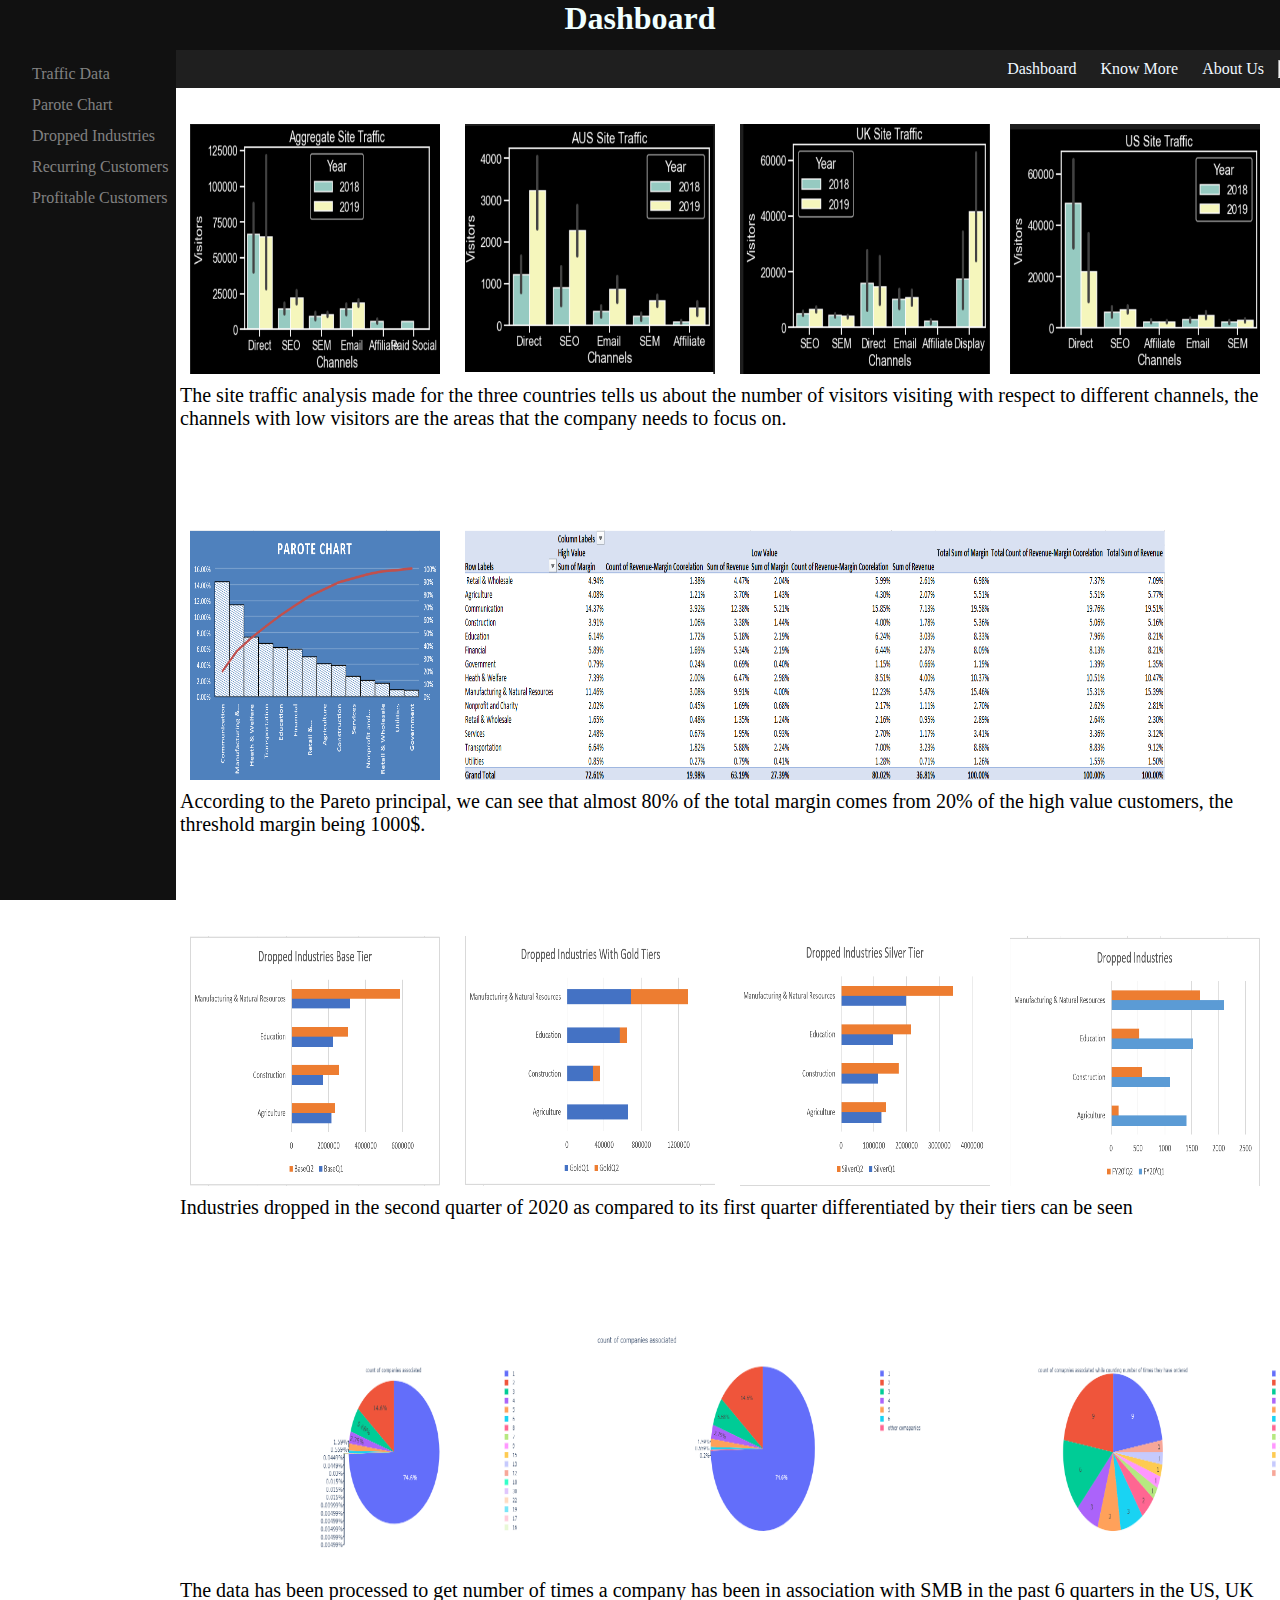
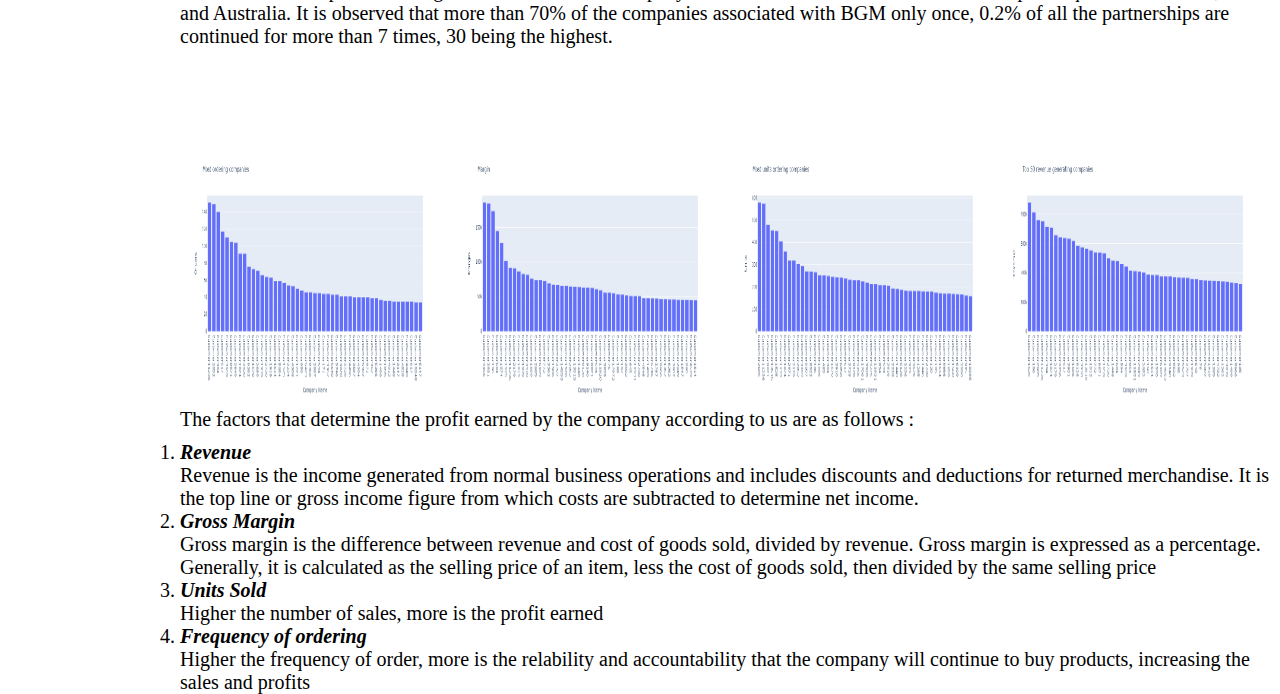
<file: index.html>
<!DOCTYPE html>
<html>
<head>
	<meta charset="utf-8">
	<link rel="stylesheet" type="text/css" href=" ">
	<link rel="stylesheet" href="style.css">
	<title> The Vagabonds </title>
</head>
<body>
	<header class='heading'>
		<b><i><h1> Dashboard </h1></i></b>
	</header>
	<nav class='nav'>
			<a href="index.html" target="blank" class='nav-items'>Dashboard</a>
			&nbsp;
			<a href="knowMore.html" target="blank" class='nav-items'>Know More</a>
			&nbsp;
			<a href="About us.html"class='nav-items'> About Us </a>
			&nbsp;
			<hr>
	</nav>
	
	<br>
	<br>
	<div class="sidenavbar">
		<a href="#question1">Traffic Data</a>
		<a href="#question2">Parote Chart</a>
		<a href="#question3">Dropped Industries</a>
		<a href="#question4">Recurring Customers</a>
		<a href="#question5">Profitable Customers</a>
	</div>
	<div class="class1">
	<div class="question1" id='question1'>
		<img src="images/Agg Site Traffic.png" alt="Chart1" class="Q1G1">
		<img src="images/AUS Site Traffic.png" alt="Chart1" class="Q1G2">
		<img src="images/UK Site Traffic.png" alt="Chart1" class="Q1G3">
		<img src="images/US Site Traffic.png" alt="Chart1" class="Q1G4">
		</div>
		<p class='p1'>The site traffic analysis made for the three countries tells us about the number of visitors visiting with respect to different channels, the channels with low visitors are the areas that the company needs to focus on.</p>
</div>
<div class="class2">
	<div class="question2" id='question2'>
		<img src="images/Parote Chart.png" alt="Chart1" class="Q2G1">
		<img src="images/Pivot Table.png" alt="Chart1" class="Q2G2">
		</div>
		<p class='p2'>According to the Pareto principal, we can see that almost 80% of the total margin comes from 20% of the high value customers, the threshold margin being 1000$.</p>
</div>
<div class="class3">
	<div class="question3" id='question3'>
		<img src="images/Dropped Industries Base Tier.png" alt="Chart1" class="Q3G1">
		<img src="images/Dropped Industries Gold Tier.png" alt="Chart1" class="Q3G2">
		<img src="images/Dropped Industries Silver Tier.png" alt="Chart1" class="Q3G3">
		<img src="images/Dropped Industries.png" alt="Chart1" class="Q3G4">
	</div>
	<p class='p3'>Industries dropped in the second quarter of 2020 as compared to its first quarter differentiated by their tiers can be seen </p>
</div>
<div class="class4">
	<div class="question4" id='question4'>
		<img src="graphs/count of association of companies with the data set company.png" alt="Chart1" class="Q4G3">
		<img src="graphs/count of association of companies with the data set company(with other companies).png" alt="Chart1" class="Q4G2">
		<img src="graphs/companies associated quite frequently.png" alt="Chart1" class="Q4G1">
		</div>
		<p class='p4'>The data has been processed to get number of times a company has been in association with SMB in the past 6 quarters in the US, UK and Australia. It is observed that more than 70% of the companies associated with BGM only once, 0.2% of all the partnerships are continued for more than 7 times, 30 being the highest.</p>
</div>
<div class="class5">
	<div class="question5" id='question5'>
		<img src="graphs/companies that order the most.png" alt="Chart1" class="Q5G1">
		<img src="graphs/margin.png" alt="Chart1" class="Q5G2">
		<img src="graphs/most units ordering companies.png" alt="Chart1" class="Q5G3">
		<img src="graphs/revenue.png" alt="Chart1" class="Q5G4">
		
	</div>
	<p class=p5>The factors that determine the profit earned by the company according to us are as follows :
		<ol class='p5'>
			<li><h4><i> Revenue </i></h4> <p> Revenue is the income generated from normal business operations and includes discounts and deductions for returned merchandise. It is the top line or gross income figure from which costs are subtracted to determine net income. </p>
			</li>

			<li><h4><i> Gross Margin </i></h4> <p>Gross margin is the difference between revenue and cost of goods sold, divided by revenue. Gross margin is expressed as a percentage. Generally, it is calculated as the selling price of an item, less the cost of goods sold, then divided by the same selling price </p>
			</li>

			<li><h4><i> Units Sold </i></h4> <p>Higher the number of sales, more is the profit earned</p>
			</li>

			<li><h4><i> Frequency of ordering </i></h4> <p> Higher the frequency of order, more is the relability and accountability that the company will continue to buy products, increasing the sales and profits </p>
			</li>

		</ol> </p>
</div>
	 
	
</body>
</html>
</file>
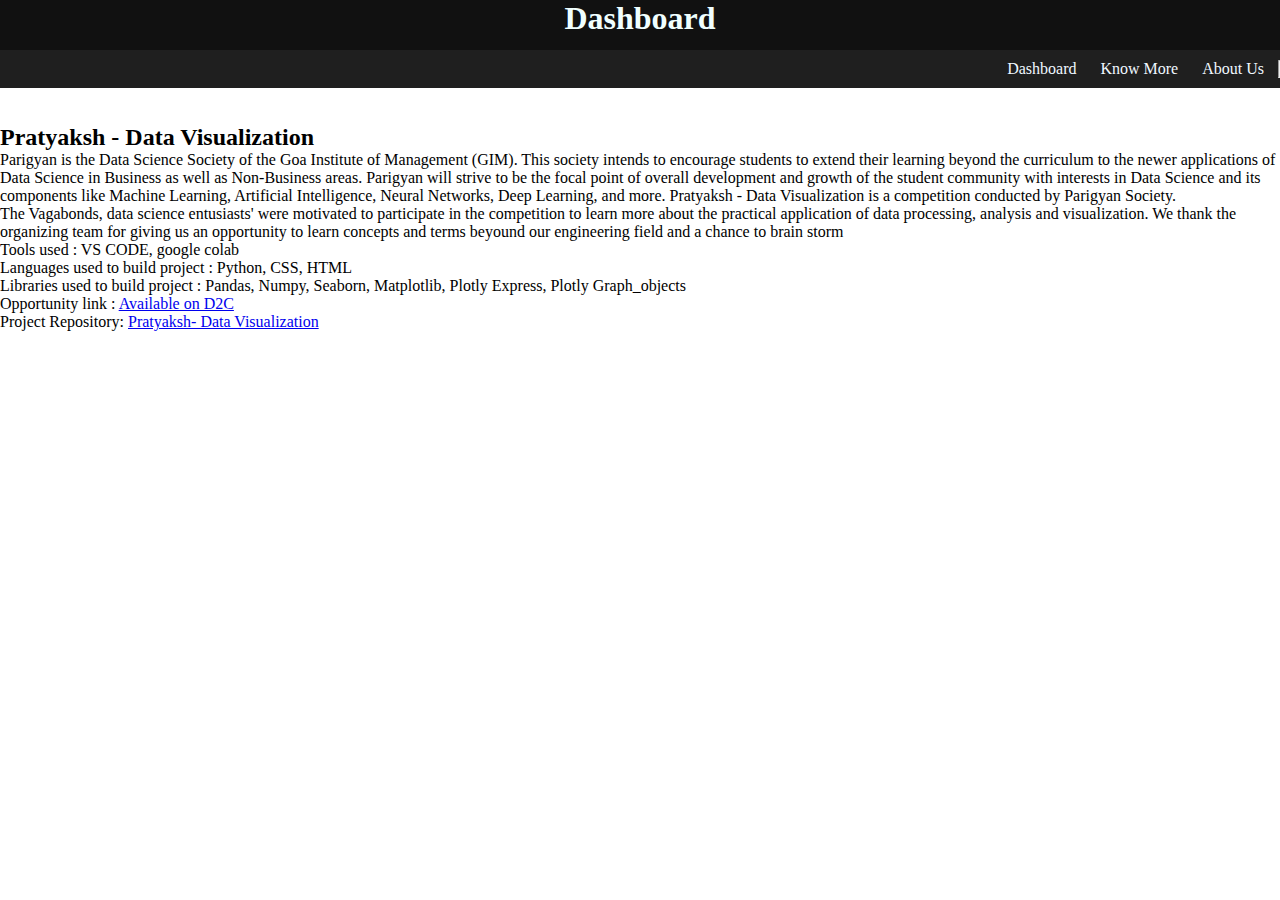
<file: knowMore.html>
<!DOCTYPE html>
<html>
<head>
	<meta charset="utf-8">
	<link rel="stylesheet" type="text/css" href=" ">
	<link rel="stylesheet" href="style.css">
	<title> The Vagabonds </title>
</head>
<body>
	<header class='heading'>
		<b><i><h1> Dashboard </h1></i></b>
	</header>
	<nav class='nav'>
		<a href="index.html" target="blank" class='nav-items'>Dashboard</a>
			&nbsp;
			<a href="knowMore.html" target="blank" class='nav-items'>Know More</a>
			&nbsp;
			<a href="About us.html"class='nav-items'> About Us </a>
			&nbsp;
			<hr>
	</nav>
	<br>
	<br>
	
	<h2> Pratyaksh - Data Visualization </h2>
	<p> 
		Parigyan is the Data Science Society of the Goa Institute of Management (GIM). This society intends to encourage students to extend their learning beyond the curriculum to the newer applications of Data Science in Business as well as Non-Business areas. Parigyan will strive to be the focal point of overall development and growth of the student community with interests in Data Science and its components like Machine Learning, Artificial Intelligence, Neural Networks, Deep Learning, and more. Pratyaksh - Data Visualization is a competition conducted by Parigyan Society.</p>

	<p> The Vagabonds, data science entusiasts' were motivated to participate in the competition to learn more about the practical application of data processing, analysis and visualization. We thank the organizing team for giving us an opportunity to learn concepts and terms beyound our engineering field and a chance to brain storm</p>
    <p> Tools used : VS CODE, google colab</br>
        Languages used to build project : Python, CSS, HTML</br>
    Libraries used to build project : Pandas, Numpy, Seaborn, Matplotlib, Plotly Express, Plotly Graph_objects</br>
	<p> Opportunity link : <a href="https://dare2compete.com/o/pratyaksh-data-visualization-competition-coalesce-21-goa-institute-of-management-gim-goa-149186">Available on D2C </a>	</p>
    <p> Project Repository:  <a href="https://github.com/AaditeeDP/Dashboard.git">Pratyaksh- Data Visualization</a></p>
</body>
</html>
</file>
<file: style.css>
* {
  margin: 0;
  padding: 0;
  box-sizing: border-box;
}
.heading {
  background-color: #111;
  z-index: 4;
  width: 100%;
  height: 50px;
}
.heading h1 {
  font-family: "Times New Roman", Times, serif;
  font-style: normal;
  text-align: center;
  color: azure;
  z-index: 4;
  width: 100%;
  height: 50px;
}

.nav {
  padding-top: 10px;
  padding-bottom: 10px;
  display: flex;
  flex-direction: row;
  justify-content: flex-end;
  background-color: rgb(31, 31, 31);
  /* top: 0;
  width: 100%;
  position: fixed;
  z-index: 3; */
}
.nav-items {
  margin-left: 10px;
  margin-right: 10px;
  color: aliceblue;
  text-decoration: none;
  position: relative;
}

.sidenavbar {
  height: 100%;
  width: 30;
  position: fixed;
  z-index: 1;
  top: 0;
  left: 0;
  background-color: #111;
  overflow-x: hidden;
  padding-top: 60px;
  transition: 0.5s;
}

.sidenavbar a {
  padding: 5px 8px 8px 32px;
  text-decoration: none;
  font-size: 1rem;
  color: #818181;
  display: block;
  transition: 0.3s;
}
.class1,
.class2,
.class3,
.class4,
.class5 {
  display: flex;
  flex-direction: column;
}
.p1,
.p2,
.p3,
.p4,
.p5 {
  margin-left: 180px;
  position: relative;
  text-overflow: clip;
  font-size: 20px;
  font-family: "Times New Roman", Times, serif;
  margin-top: 10px;
}
.question1 {
  display: flex;
  margin-left: 180px;
  position: relative;
}
.question3 {
  display: flex;
  margin-top: 100px;
  position: relative;
  margin-left: 180px;
}
.question4 {
  display: flex;
  margin-top: 100px;
  position: relative;
  margin-left: 180px;
}
.question5 {
  display: flex;
  margin-top: 100px;
  position: relative;
  margin-left: 180px;
}
.question2 {
  display: flex;
  margin-top: 100px;
  position: relative;
  margin-left: 180px;
}
.Q1G1,
.Q2G1,
.Q3G1,
.Q4G1,
.Q5G1 {
  z-index: 2;
  width: 250px;
  height: 250px;
  margin-left: 10px;
}
.Q2G2 {
  z-index: 2;
  width: 700px;
  height: 250px;
  margin-left: 25px;
}
.Q1G2,
.Q3G2,
.Q4G2,
.Q5G2 {
  z-index: 2;
  width: 250px;
  height: 250px;
  margin-left: 25px;
}
.Q1G3,
.Q3G3,
.Q4G3,
.Q5G3 {
  z-index: 2;
  width: 250px;
  height: 250px;
  margin: 10px, auto, 10px, 5px;
  margin-left: 25px;
}
.Q4G4,
.Q4G3,
.Q4G2,
.Q4G1 {
  width: 350px !important;
}
.Q1G4,
.Q3G4,
.Q4G4,
.Q5G4 {
  z-index: 2;
  width: 250px;
  height: 250px;
  margin: 10px, auto, 10px, 5px;
  margin-left: 20px;
  margin-right: 25px;
}
.aboutus {
  margin: auto;
}
.cards {
  display: flex;
  margin-left: 200px;
}

.card-anushka,
.card-aaditee {
  /* Add shadows to create the "card" effect */
  box-shadow: 0 4px 8px 0 rgba(0, 0, 0, 0.2);
  transition: 0.3s;
  width: 300px;
  height: 350px;
}
.img-container {
  border-radius: 25px;
  padding: 20px;
  width: 200px;
  height: 150px;
}
/* On mouse-over, add a deeper shadow */
.card:hover {
  box-shadow: 0 8px 16px 0 rgba(0, 0, 0, 0.2);
}

/* Add some padding inside the card container */
.container {
  padding: 2px 16px;
  margin-top: 30px;
}
</file>
